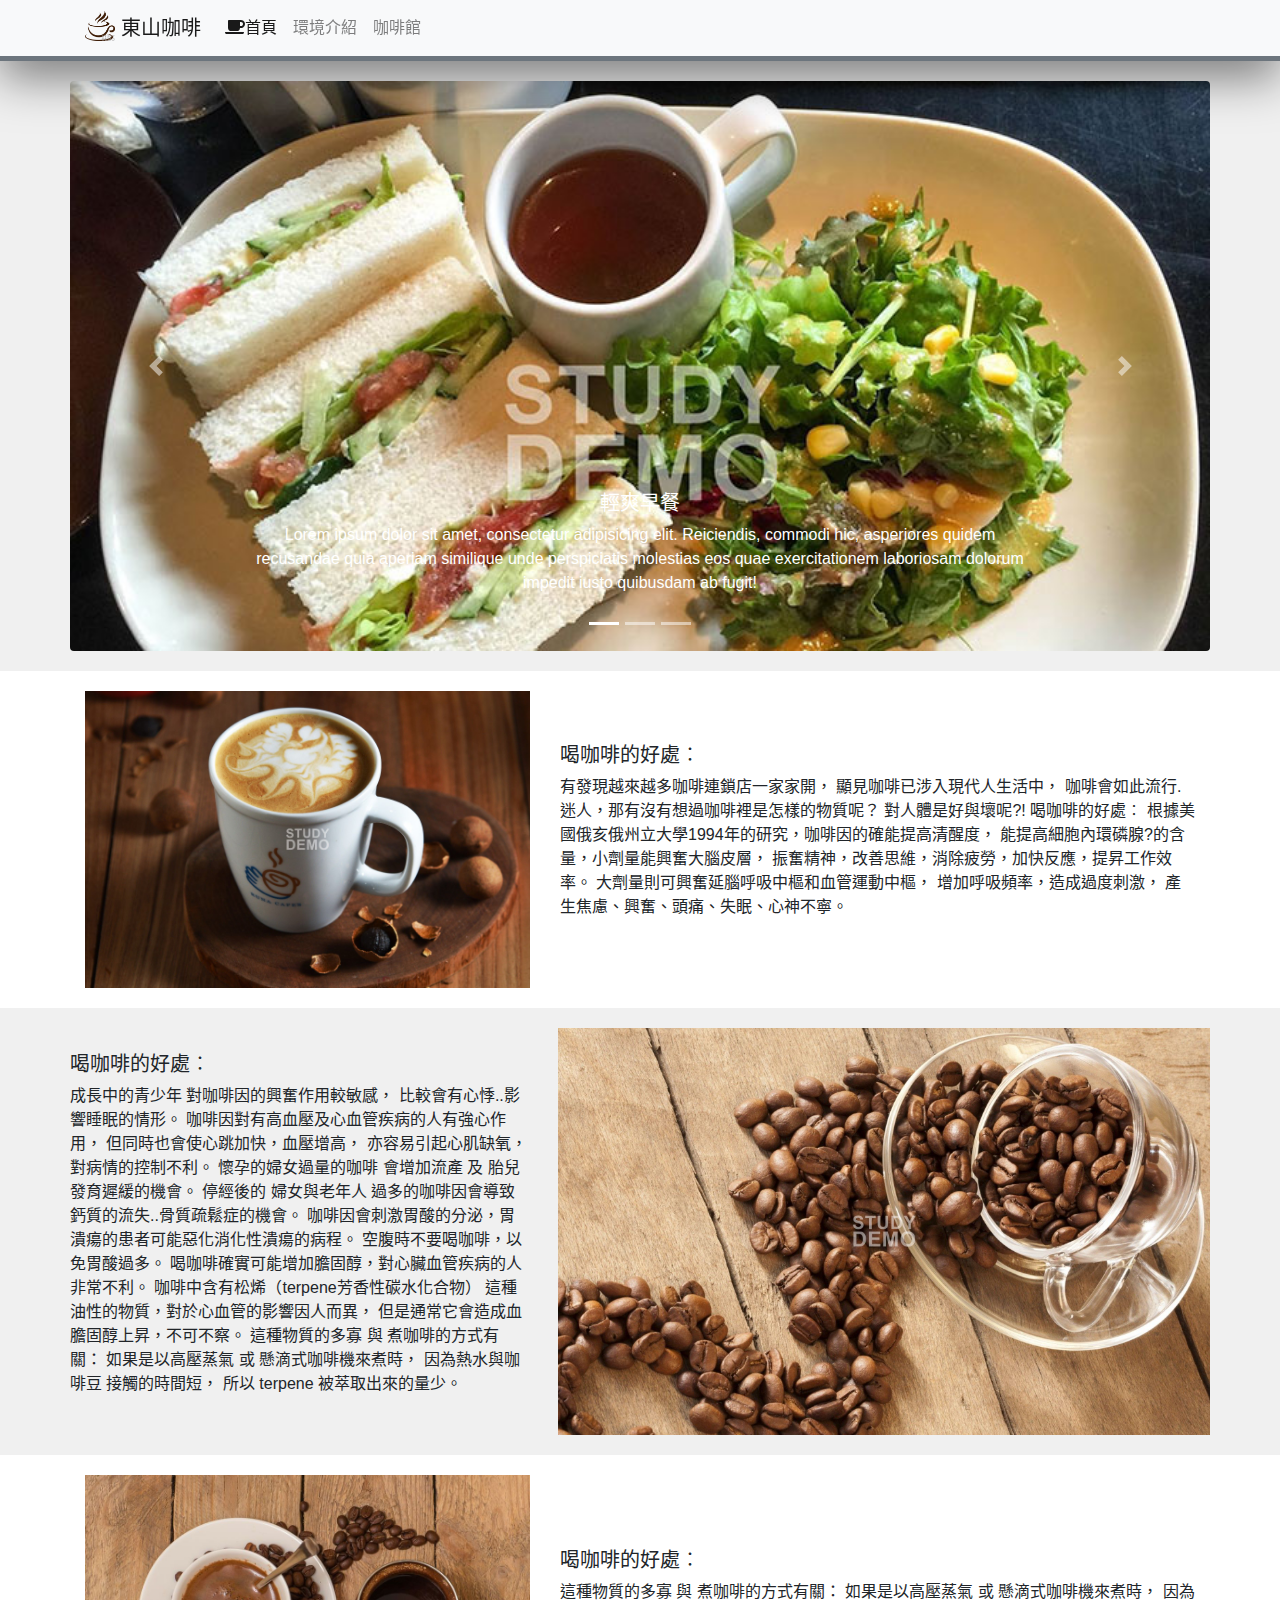
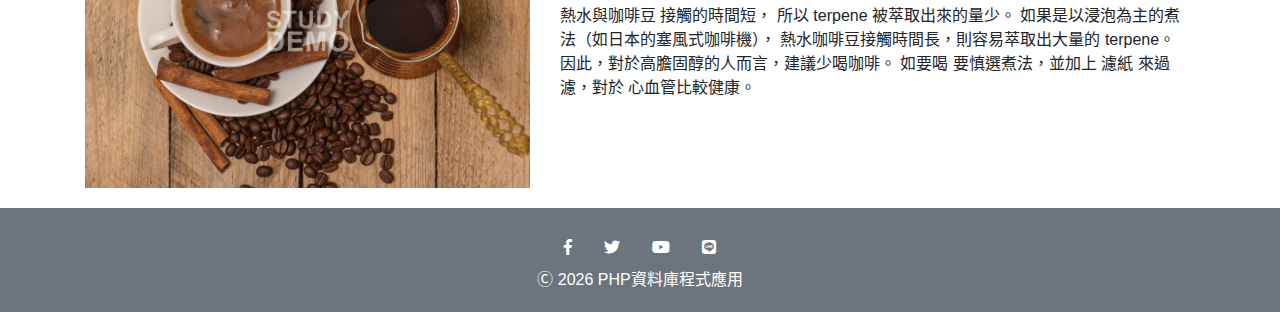
<file: index.html>
<!DOCTYPE HTML>                
<html lang="zh-tw">            
<head>                         
    <meta charset="utf-8">    
    <meta name='viewport' content="width=device-width,initial-scale=1.0, maximum-scale=1.0, user-scalable=0"/>
    <meta name="author" content="網頁作者">                        
    <meta name="keywords" content="咖啡，賣咖啡，東山，台南，台南市">
    <meta name="description" content="說明：東山咖啡銷售網站">      
    <link rel="stylesheet" href="css/bootstrap.min.css"/>         
    <link rel="stylesheet" href="css/coffee.css"/>                
    <link rel="stylesheet" href="css/all.css"/>                   
    <link rel="shortcut icon" href="/web/img/favicon.ico"/>       
    <link rel="bookmark" href="/web/img/favicon.ico"/>            
    <link rel="manifest" href="manifest.json">                    
    <title>東山咖啡</title>
</head>
<body>
        <nav class="navbar navbar-expand-lg navbar-light bg-light shadow-lg  border-bottom border-secondary  fixed-top" style="border-width:5px !important">
            <div class="container">
                <a class="navbar-brand" href="#">
                    <img src="img/logo-sample_04.png" width="30" height="30" alt="coffee" style="margin-top:-7px"> 東山咖啡</a>
                <button class="navbar-toggler" type="button" data-toggle="collapse" data-target="#navbarSupportedContent" aria-controls="navbarSupportedContent" aria-expanded="false" aria-label="Toggle navigation">
                  <span class="navbar-toggler-icon"></span>
                </button>
              
                <div class="collapse navbar-collapse" id="navbarSupportedContent"> 
                  <ul class="navbar-nav mr-auto">
                    <li class="nav-item active">                                   
                      <a class="nav-link" href="index.html"><i class="fas fa-coffee"></i>首頁</a>
                    </li>
                    <li class="nav-item">
                      <a class="nav-link" href="intro.html">環境介紹</a> 
                    </li>
                    <li class="nav-item">
                      <a class="nav-link" href="shop.html">咖啡館</a>
                    </li>
                </div>
                </div>
              </nav>
              <div class="container-fluid" style="background:#f0f0f0">                                          
              <div class="container" style="padding:81px 0 20px 0">                                               
                    <div id="carouselExampleIndicators" class="carousel slide" data-ride="carousel">              
                            <ol class="carousel-indicators">                                                      
                              <li data-target="#carouselExampleIndicators" data-slide-to="0" class="active"></li> 
                              <li data-target="#carouselExampleIndicators" data-slide-to="1"></li>                
                              <li data-target="#carouselExampleIndicators" data-slide-to="2"></li>
                            </ol>
                            <div class="carousel-inner rounded">                                                  
                              <div class="carousel-item active">
                                <img class="d-block w-100" src="img/foods_02.jpg" alt="First slide">
                                <div class="carousel-caption d-none d-md-block">
                                        <h5>輕爽早餐</h5>
                                        <p>Lorem ipsum dolor sit amet, consectetur adipisicing elit. Reiciendis, commodi hic, asperiores quidem recusandae quia aperiam similique unde perspiciatis molestias eos quae exercitationem laboriosam dolorum impedit iusto quibusdam ab fugit!</p>
                                      </div>
                              </div>
                              <div class="carousel-item">
                                <img class="d-block w-100" src="img/foods_03.jpg" alt="Second slide">
                                <div class="carousel-caption d-none d-md-block">
                                        <h5>精緻午餐</h5>
                                        <p>Lorem ipsum dolor sit amet consectetur adipisicing elit. Molestias cupiditate impedit qui nemo! Excepturi fuga tempore minima eveniet consequatur eos nostrum laboriosam facere velit magni? Velit iure nostrum maxime voluptatibus?</p>
                                      </div>
                              </div>
                              <div class="carousel-item">
                                <img class="d-block w-100" src="img/foods_07.jpg" alt="Third slide">
                                <div class="carousel-caption d-none d-md-block">
                                        <h5>經典晚餐</h5>
                                        <p>Lorem ipsum, dolor sit amet consectetur adipisicing elit. Corporis dolore, explicabo soluta voluptates obcaecati quae cumque nobis provident debitis laboriosam libero perspiciatis vero magnam perferendis hic quia nulla earum facilis.</p>
                                      </div>
                              </div>
                            </div>
                            <a class="carousel-control-prev" href="#carouselExampleIndicators" role="button" data-slide="prev">
                              <span class="carousel-control-prev-icon" aria-hidden="true"></span>
                              <span class="sr-only">Previous</span>
                            </a>
                            <a class="carousel-control-next" href="#carouselExampleIndicators" role="button" data-slide="next">
                              <span class="carousel-control-next-icon" aria-hidden="true"></span>
                              <span class="sr-only">Next</span>
                            </a>
                          </div>
              </div>
            </div>
            <div class="container" >
                <div class="container" style="padding:20px 0 20px 0">
                    <div class="row">
                        <div class="col-12 col-lg-5 picimg">                
                                        <img src="img/banner-image_07.jpg" class="w-100 h-100">
                        </div>
                            <div class="col-12 col-lg-7 pictext">           
                                <div class="d-table h-100">                 
                                    <div class="d-table-cell align-middle"> 
                                        <h5>喝咖啡的好處︰</h5>
                                        <p>
                                        有發現越來越多咖啡連鎖店一家家開，
                                        顯見咖啡已涉入現代人生活中，
                                        咖啡會如此流行.迷人，那有沒有想過咖啡裡是怎樣的物質呢？
                                        對人體是好與壞呢?!
                                        喝咖啡的好處︰
                                        根據美國俄亥俄州立大學1994年的研究，咖啡因的確能提高清醒度，
                                        能提高細胞內環磷腺?的含量，小劑量能興奮大腦皮層，
                                        振奮精神，改善思維，消除疲勞，加快反應，提昇工作效率。
                                        大劑量則可興奮延腦呼吸中樞和血管運動中樞，
                                        增加呼吸頻率，造成過度刺激，
                                        產生焦慮、興奮、頭痛、失眠、心神不寧。
                                        </p>
                                    </div>
                                </div>
                            </div>
                        </div>
                    </div>
                 </div>
                 <div class="container-fluid" style="background:#f0f0f0" >
                        <div class="container" style="padding:20px 0 20px 0">
                            <div class="row">
                                    <div class="col-12 col-lg-5 pictext">               
                                            <div class="d-table w-100 h-100">
                                                <div class="d-table-cell align-middle"> 
                                                    <h5>喝咖啡的好處︰</h5>
                                                    <p>
                                                            成長中的青少年 對咖啡因的興奮作用較敏感，
                                                            比較會有心悸..影響睡眠的情形。
                                                            
                                                            咖啡因對有高血壓及心血管疾病的人有強心作用，
                                                            但同時也會使心跳加快，血壓增高，
                                                            亦容易引起心肌缺氧，對病情的控制不利。
                                                            
                                                            懷孕的婦女過量的咖啡 會增加流產 及 胎兒發育遲緩的機會。
                                                            停經後的 婦女與老年人 過多的咖啡因會導致 鈣質的流失..骨質疏鬆症的機會。
                                                            
                                                            咖啡因會刺激胃酸的分泌，胃潰瘍的患者可能惡化消化性潰瘍的病程。
                                                            空腹時不要喝咖啡，以免胃酸過多。
                                                            
                                                            喝咖啡確實可能增加膽固醇，對心臟血管疾病的人非常不利。
                                                            咖啡中含有松烯（terpene芳香性碳水化合物）
                                                            這種油性的物質，對於心血管的影響因人而異，
                                                            但是通常它會造成血膽固醇上昇，不可不察。
                                                            
                                                            這種物質的多寡 與 煮咖啡的方式有關：
                                                            如果是以高壓蒸氣 或 懸滴式咖啡機來煮時，
                                                            因為熱水與咖啡豆 接觸的時間短，
                                                            所以 terpene 被萃取出來的量少。
                                                    </p>
                                                </div>
                                            </div>
                                        </div>
                                <div class="col-12 col-lg-7 picimg">    
                                                <img src="img/banner-image_13.jpg" class="w-100 h-100">
                                </div>
                    
                                </div>
                            </div>
                         </div>
                         <div class="container" >
                                <div class="container" style="padding:20px 0 20px 0">
                                    <div class="row">
                                        <div class="col-12 col-lg-5 picimg">                
                                                        <img src="img/banner-image_17.jpg" class="w-100 h-100">
                                        </div>
                                            <div class="col-12 col-lg-7 pictext">          
                                                <div class="d-table h-100">                 
                                                    <div class="d-table-cell align-middle"> 
                                                        <h5>喝咖啡的好處︰</h5>
                                                        <p>
                                                        這種物質的多寡 與 煮咖啡的方式有關：
                                                        如果是以高壓蒸氣 或 懸滴式咖啡機來煮時，
                                                        因為熱水與咖啡豆 接觸的時間短，
                                                        所以 terpene 被萃取出來的量少。                                                        
                                                        如果是以浸泡為主的煮法（如日本的塞風式咖啡機），
                                                        熱水咖啡豆接觸時間長，則容易萃取出大量的 terpene。
                                                        因此，對於高膽固醇的人而言，建議少喝咖啡。                                                                
                                                        如要喝 要慎選煮法，並加上 濾紙 來過濾，對於 心血管比較健康。
                                                        </p>
                                                    </div>
                                                </div>
                                            </div>
                                        </div>
                                    </div>
                                 </div>
    <div class="container-fluid bg-secondary text-white" style="padding:20px 0 20px 0">
        <div class="container text-center">
                <ul class="nav justify-content-center">
                        
                        <li class="nav-item">
                                <a class="nav-link text-white" href="https://www.facebook.com" target="_blank">
                                <i class="fab fa-facebook-f"></i>
                                </a>
                        </li>
                        <li class="nav-item">
                                <a class="nav-link text-white" href="https://twitter.com" target="_blank">
                                <i class="fab fa-twitter"></i>
                                </a>
                        </li>
                        <li class="nav-item">
                                <a class="nav-link text-white" href="https://youtbe.com" target="_blank">
                                <i class="fab fa-youtube"></i>
                                </a>
                        </li>
                        <li class="nav-item">
                                <a class="nav-link text-white" href="https://line.com.tw" target="_blank">
                                <i class="fab fa-line"></i>
                                </a>
                        </li>
                      </ul>
            Ⓒ
            <script>
                document.write(new Date().getFullYear()) /* JS目前年份 */
            </script>
            PHP資料庫程式應用
            <!-- &copy; = Ⓒ -->
        </div>
    </div>
    <script src="js/jquery-3.3.1.min.js"></script>
    <script src="js/popper.min.js"></script>
    <script src="js/bootstrap.min.js"></script>
</body>
</html>
</file>
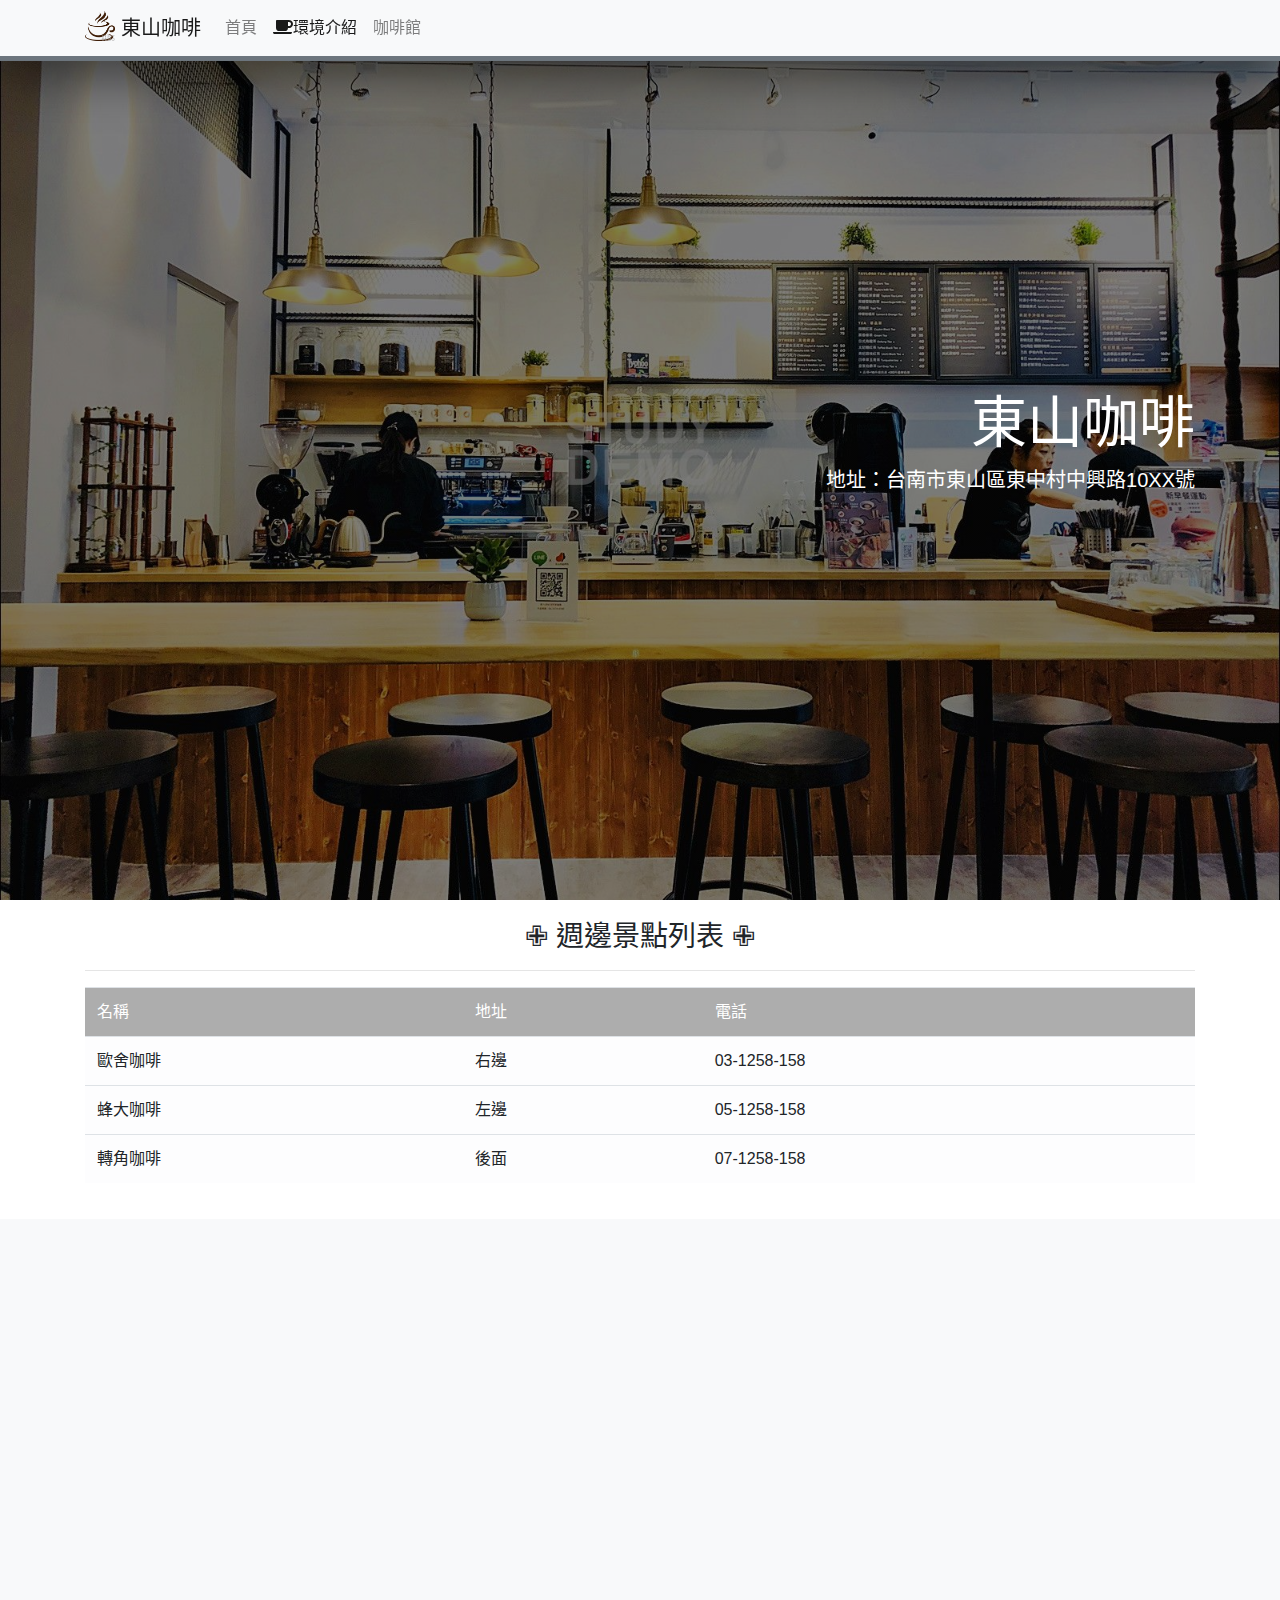
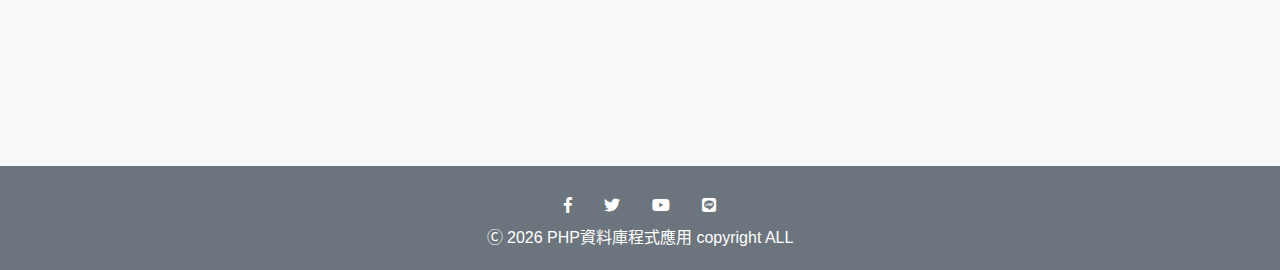
<file: intro.html>
<!DOCTYPE HTML>                
<html lang="zh-tw">            
<head>                         
    <meta charset="utf-8">     
    <meta name='viewport' content="width=device-width,initial-scale=1.0, maximum-scale=1.0, user-scalable=0"/>
    <meta name="author" content="網頁作者">                        
    <meta name="keywords" content="咖啡，賣咖啡，東山，台南，台南市">
    <meta name="description" content="說明：東山咖啡銷售網站">      
    <link rel="stylesheet" href="css/bootstrap.min.css"/>         
    <link rel="stylesheet" href="css/coffee.css"/>                
    <link rel="stylesheet" href="css/all.css"/>                   
    <link rel="shortcut icon" href="/web/img/favicon.ico"/>       
    <link rel="bookmark" href="/web/img/favicon.ico"/>            
    <link rel="manifest" href="manifest.json">                    
    <title>東山咖啡 | 環境介紹</title>
</head>
<body>
        <!-- top navbar -->
        <nav class="navbar navbar-expand-lg navbar-light bg-light shadow-lg  border-bottom border-secondary  fixed-top" style="border-width:5px !important">
            <div class="container">
                <a class="navbar-brand" href="#">
                    <img src="img/logo-sample_04.png" width="30" height="30" alt="coffee" style="margin-top:-7px"> 東山咖啡</a>
                <button class="navbar-toggler" type="button" data-toggle="collapse" data-target="#navbarSupportedContent" aria-controls="navbarSupportedContent" aria-expanded="false" aria-label="Toggle navigation">
                  <span class="navbar-toggler-icon"></span>
                </button>
              
                <div class="collapse navbar-collapse" id="navbarSupportedContent"> 
                  <ul class="navbar-nav mr-auto">
                    <li class="nav-item ">                                   
                      <a class="nav-link" href="index.html">首頁</a>
                    </li>
                    <li class="nav-item active">
                      <a class="nav-link" href="intro.html"><i class="fas fa-coffee"></i>環境介紹</a> 
                    </li>
                    <li class="nav-item">
                      <a class="nav-link" href="shop.html">咖啡館</a>
                    </li>
                </div>
            </div>
        </nav>
              <!-- 廣告大屏幕 -->
              <div class="jumbotron jumbotron-fluid mb-0 text-white" style="height: 100vh;" id="jb1">
                    <div class="container h-100">
                            <div class="d-table h-100 w-100">
                                    <div class="d-table-cell align-middle text-right">
                      <h1 class="display-4">東山咖啡</h1>
                      <p class="lead">地址：台南市東山區東中村中興路10XX號</p>
                    </div>
                    </div>
                    </div>
              </div>
              <!-- 表格 -->
              <div class="container-fluid " style="padding:20px 0 20px 0">
                    <div class="container">
                        <h3 class="text-center">✙ 週邊景點列表 ✙</h3>
                        <hr>
                        <div class="table-responsive">                              
                            <table class="table table-hover">
                                <thead class="thead-drak text-white" style="background:#adadad">
                                <tr>
                                    <td>名稱</td>
                                    <td>地址</td>
                                    <td>電話</td>
                                </tr>
                                </thead>
                            <tobdy>
                                <tr class="table-light">
                                    <td>歐舍咖啡</td>
                                    <td>右邊</td>
                                    <td>03-1258-158</td>
                                </tr>
                                <tr class="table-light">
                                    <td>蜂大咖啡</td>
                                    <td>左邊</td>
                                    <td>05-1258-158</td>
                                </tr>
                                <tr class="table-light">
                                    <td>轉角咖啡</td>
                                    <td>後面</td>
                                    <td>07-1258-158</td>
                                </tr>
                            </tobdy>
                        </table>
                        </div>
                    </div>
            </div>
                <!-- 地圖 -->
                <div class="container-fluid bg-light" style="padding:20px 0 20px 0">
                        <div class="container">
                                <iframe src="https://www.google.com/maps/embed?pb=!1m18!1m12!1m3!1d14659.42901092136!2d120.4965442697754!3d23.284636000000013!2m3!1f0!2f0!3f0!3m2!1i1024!2i768!4f13.1!3m3!1m2!1s0x346e8cf455555555%3A0xe66c50e49bde77cc!2z5p2x5bGx6ICB5a625ZKW5ZWh!5e0!3m2!1szh-TW!2stw!4v1544670320337" width="100%" height="500" frameborder="0" style="border:0" allowfullscreen ></iframe>
                        </div>
                </div>
              <!-- 頁尾版權區 -->
    <div class="container-fluid bg-secondary text-white" style="padding:20px 0 20px 0">
        <div class="container text-center">
                <ul class="nav justify-content-center">
                        
                        <li class="nav-item">
                                <a class="nav-link text-white" href="https://www.facebook.com" target="_blank">
                                <i class="fab fa-facebook-f"></i>                                              
                                </a>
                        </li>
                        <li class="nav-item">
                                <a class="nav-link text-white" href="https://twitter.com" target="_blank">
                                <i class="fab fa-twitter"></i>                                                  
                                </a>
                        </li>
                        <li class="nav-item">
                                <a class="nav-link text-white" href="https://youtbe.com" target="_blank">
                                <i class="fab fa-youtube"></i>                                                  
                                </a>
                        </li>
                        <li class="nav-item">
                                <a class="nav-link text-white" href="https://line.com.tw" target="_blank">      
                                <i class="fab fa-line"></i>                                                     
                                </a>
                        </li>
                      </ul>
            Ⓒ
            <script>
                document.write(new Date().getFullYear()) /* JS目前年份 */
            </script>
            PHP資料庫程式應用 copyright ALL
            <!-- &copy; = Ⓒ -->
        </div>
    </div>
    <script src="js/jquery-3.3.1.min.js"></script>
    <script src="js/popper.min.js"></script>
    <script src="js/bootstrap.min.js"></script>
</body>
</html>
</file>
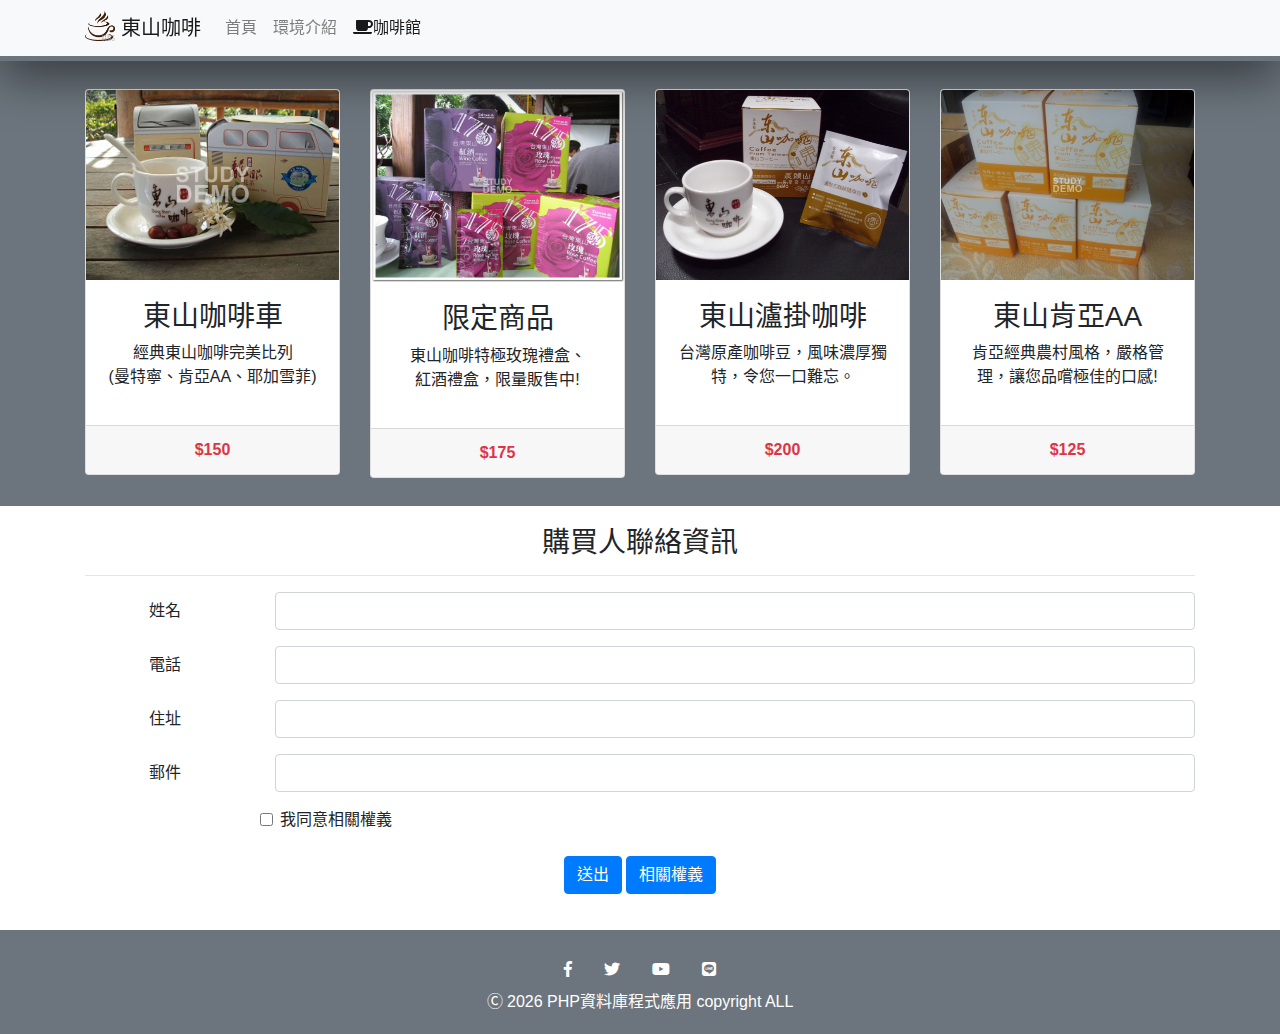
<file: shop.html>
<!DOCTYPE HTML>                
<html lang="zh-tw">            
<head>                         
    <meta charset="utf-8">     
    <meta name='viewport' content="width=device-width,initial-scale=1.0, maximum-scale=1.0, user-scalable=0"/>
    <meta name="author" content="網頁作者">                        
    <meta name="keywords" content="咖啡，賣咖啡，東山，台南，台南市">
    <meta name="description" content="說明：東山咖啡銷售網站">      
    <link rel="stylesheet" href="css/bootstrap.min.css"/>         
    <link rel="stylesheet" href="css/coffee.css"/>                
    <link rel="stylesheet" href="css/all.css"/>                   
    <link rel="shortcut icon" href="/web/img/favicon.ico"/>       
    <link rel="bookmark" href="/web/img/favicon.ico"/>            
    <link rel="manifest" href="manifest.json">                    
    <title>東山咖啡 | 環境介紹</title>
</head>
<body>
        <!-- top navbar -->
        <nav class="navbar navbar-expand-lg navbar-light bg-light shadow-lg  border-bottom border-secondary  fixed-top" style="border-width:5px !important">
            <div class="container">
                <a class="navbar-brand" href="#">
                    <img src="img/logo-sample_04.png" width="30" height="30" alt="coffee" style="margin-top:-7px"> 東山咖啡</a>
                <button class="navbar-toggler" type="button" data-toggle="collapse" data-target="#navbarSupportedContent" aria-controls="navbarSupportedContent" aria-expanded="false" aria-label="Toggle navigation">
                  <span class="navbar-toggler-icon"></span>
                </button>
              
                <div class="collapse navbar-collapse" id="navbarSupportedContent">  
                  <ul class="navbar-nav mr-auto">
                    <li class="nav-item ">                                          
                      <a class="nav-link" href="index.html">首頁</a>
                    </li>
                    <li class="nav-item ">
                      <a class="nav-link" href="intro.html">環境介紹</a>            
                    </li>
                    <li class="nav-item active">
                      <a class="nav-link" href="shop.html"><i class="fas fa-coffee"></i>咖啡館</a>
                    </li>
                </div>
            </div>
        </nav>
        <!-- 商品區 -->
        <div class="container-fluid bg-secondary " style="padding:81px 0 20px 0">
                <div class="container text-center">
                    <div class="row">
                        <div class="col-lg-3 col-md-6 col-sm-12 my-2">
                            <div class="card">
                                <img class="card-img-top" src="img/Coffee-goods_01.jpg">
                                <div class="card-body text-center">
                                    <h3>東山咖啡車</h3>
                                    <p>經典東山咖啡完美比列<br>(曼特寧、肯亞AA、耶加雪菲)</p>
                                </div>
                                <div class="card-footer">
                                    <p class="mb-0 text-danger font-weight-bold">$150</p>
                                </div>
                            </div>
                        </div>
                        <div class="col-lg-3 col-md-6 col-sm-12 my-2"> 
                                <div class="card">
                                        <img class="card-img-top" src="img/Coffee-goods_02.jpg">
                                        <div class="card-body text-center">
                                            <h3>限定商品</h3>
                                            <p>東山咖啡特極玫瑰禮盒、<br>紅酒禮盒，限量販售中!</p>
                                        </div>
                                        <div class="card-footer">
                                            <p class="mb-0 text-danger font-weight-bold">$175</p>
                                        </div>
                                </div>
                        </div>
                        <div class="col-lg-3 col-md-6 col-sm-12 my-2">
                                <div class="card">
                                        <img class="card-img-top" src="img/Coffee-goods_03.JPG">
                                        <div class="card-body text-center">
                                            <h3>東山瀘掛咖啡</h3>
                                            <p>台灣原產咖啡豆，風味濃厚獨特，令您一口難忘。</p>
                                        </div>
                                        <div class="card-footer">
                                            <p class="mb-0 text-danger font-weight-bold">$200</p>
                                        </div>
                                </div>
                        </div>
                        <div class="col-lg-3 col-md-6 col-sm-12 my-2">
                                <div class="card">
                                        <img class="card-img-top" src="img/Coffee-goods_04.jpg">
                                        <div class="card-body text-center">
                                            <h3>東山肯亞AA</h3>
                                            <p>肯亞經典農村風格，嚴格管理，讓您品嚐極佳的口感!</p>
                                        </div>
                                        <div class="card-footer">
                                            <p class="mb-0 text-danger font-weight-bold">$125</p>
                                        </div>
                                </div>
                        </div>
                    </div>
                </div>
        </div>
        <!-- 表單區 -->
        <div class="container-fluid " style="padding:20px 0 20px 0">
            <div class="container text-center">
                <h3>購買人聯絡資訊</h3>
                <hr>
                <form>
                    <div class="form-group row">
                        <label for="byename" class="col-sm-2 col-form-label">姓名</label>
                            <div class="col-sm-10">
                                <input type="text" name="" id="buyname" class="form-control" required>
                            </div>
                    </div>
                    <div class="form-group row">
                            <label for="buytel" class="col-sm-2 col-form-label">電話</label>
                                <div class="col-sm-10">
                                    <input type="text" name="" id="buytel" class="form-control" required>
                                </div>
                    </div>
                    <div class="form-group row">
                            <label for="buyadd" class="col-sm-2 col-form-label">住址</label>
                                <div class="col-sm-10">
                                    <input type="text" name="" id="buyadd" class="form-control" required>
                                </div>
                    </div>
                    <div class="form-group row">
                            <label for="buymail" class="col-sm-2 col-form-label">郵件</label>              
                                <div class="col-sm-10">
                                    <input type="email" name="" id="buymail" class="form-control" required>
                                </div>
                    </div>
                    <div class="form-gropu row">
                        <div class="col-sm-2"></div>
                        <div class="form-check">
                            <input class="form-check-input" type="checkbox" value="" id="buyagree" required>
                            <label class="form-check-label" for="gridCheck1">
                                我同意相關權義
                            </label>
                        </div>
                    </div>
                    <br>
                    <div class="form-group row">
                        <div class="col-sm-12 text-center">
                            <button type="submit" class="btn btn-primary">送出</button>
                            <button type="button" class="btn btn-primary" data-toggle="modal" data-target="#exampleModal">
                                相關權義
                              </button>
                        </div>
                    </div>
                </form>
                
            </div>
        </div>

              <!-- 頁尾版權區 -->
    <div class="container-fluid bg-secondary text-white" style="padding:20px 0 20px 0">
        <div class="container text-center">
                <ul class="nav justify-content-center">                                                                            
                        <li class="nav-item">
                                <a class="nav-link text-white" href="https://www.facebook.com" target="_blank"> 
                                <i class="fab fa-facebook-f"></i>                                               
                                </a>
                        </li>
                        <li class="nav-item">
                                <a class="nav-link text-white" href="https://twitter.com" target="_blank">
                                <i class="fab fa-twitter"></i>                                                  
                                </a>
                        </li>
                        <li class="nav-item">
                                <a class="nav-link text-white" href="https://youtbe.com" target="_blank">
                                <i class="fab fa-youtube"></i>                                                  
                                </a>
                        </li>
                        <li class="nav-item">
                                <a class="nav-link text-white" href="https://line.com.tw" target="_blank">      
                                <i class="fab fa-line"></i>                                                     
                                </a>
                        </li>
                      </ul>
            Ⓒ
            <script>
                document.write(new Date().getFullYear()) /* JS目前年份 */
            </script>
            PHP資料庫程式應用 copyright ALL
            <!-- &copy; = Ⓒ -->
        </div>
    </div>
        <!-- Modal -->
    <div class="modal fade" id="exampleModal" tabindex="-1" role="dialog" aria-labelledby="exampleModalLabel" aria-hidden="true">
        <div class="modal-dialog" role="document">
         <div class="modal-content">
           <div class="modal-header">
              <h4 class="modal-title" id="exampleModalLabel">相關權義</h4>
              <button type="button" class="close" data-dismiss="modal" aria-label="Close">
               <span aria-hidden="true">&times;</span>
             </button>
           </div>
           <div class="modal-body">
            中華民國國民大會受全體國民之付託，依據孫中山先生創立中華民國之遺教，為鞏固國權，保障民權，奠定社會安寧，增進人民福利，制定本憲法，頒行全國，永矢咸遵。
            </div>
           <div class="modal-footer">
             <button type="button" class="btn btn-primary" data-dismiss="modal">確定</button>
             <button type="button" class="btn btn-secondary" data-dismiss="modal">取消</button>
           </div>
         </div>
       </div>
     </div>

    <script src="js/jquery-3.3.1.min.js"></script>
    <script src="js/popper.min.js"></script>
    <script src="js/bootstrap.min.js"></script>
</body>
</html>
</file>
<file: css/coffee.css>
body{
    font-family: -apple-system,BlinkMacSystemFont,"Segoe UI",Roboto,"Helvetica Neue",Arial,sans-serif,"Apple Color Emoji","Segoe UI Emoji","Segoe UI Symbol","Noto Color Emoji","微軟正黑體";
}
.shadow-lg {
    box-shadow: 0 1rem 3rem rgba(0,0,0,.500)!important;
}
@media (max-width:992px){
.pictext{
    order:2;
}
.pictimg{
    order:1;
}
}

#jb1{
    background-image:linear-gradient(rgba(0,0,0,0.5),rgba(0,0,0,0.5)), url('../img/dongshan-cafe_05.jpg');
    background-position: center;
    background-repeat: no-repeat;
    background-size: cover;
}
</file>
